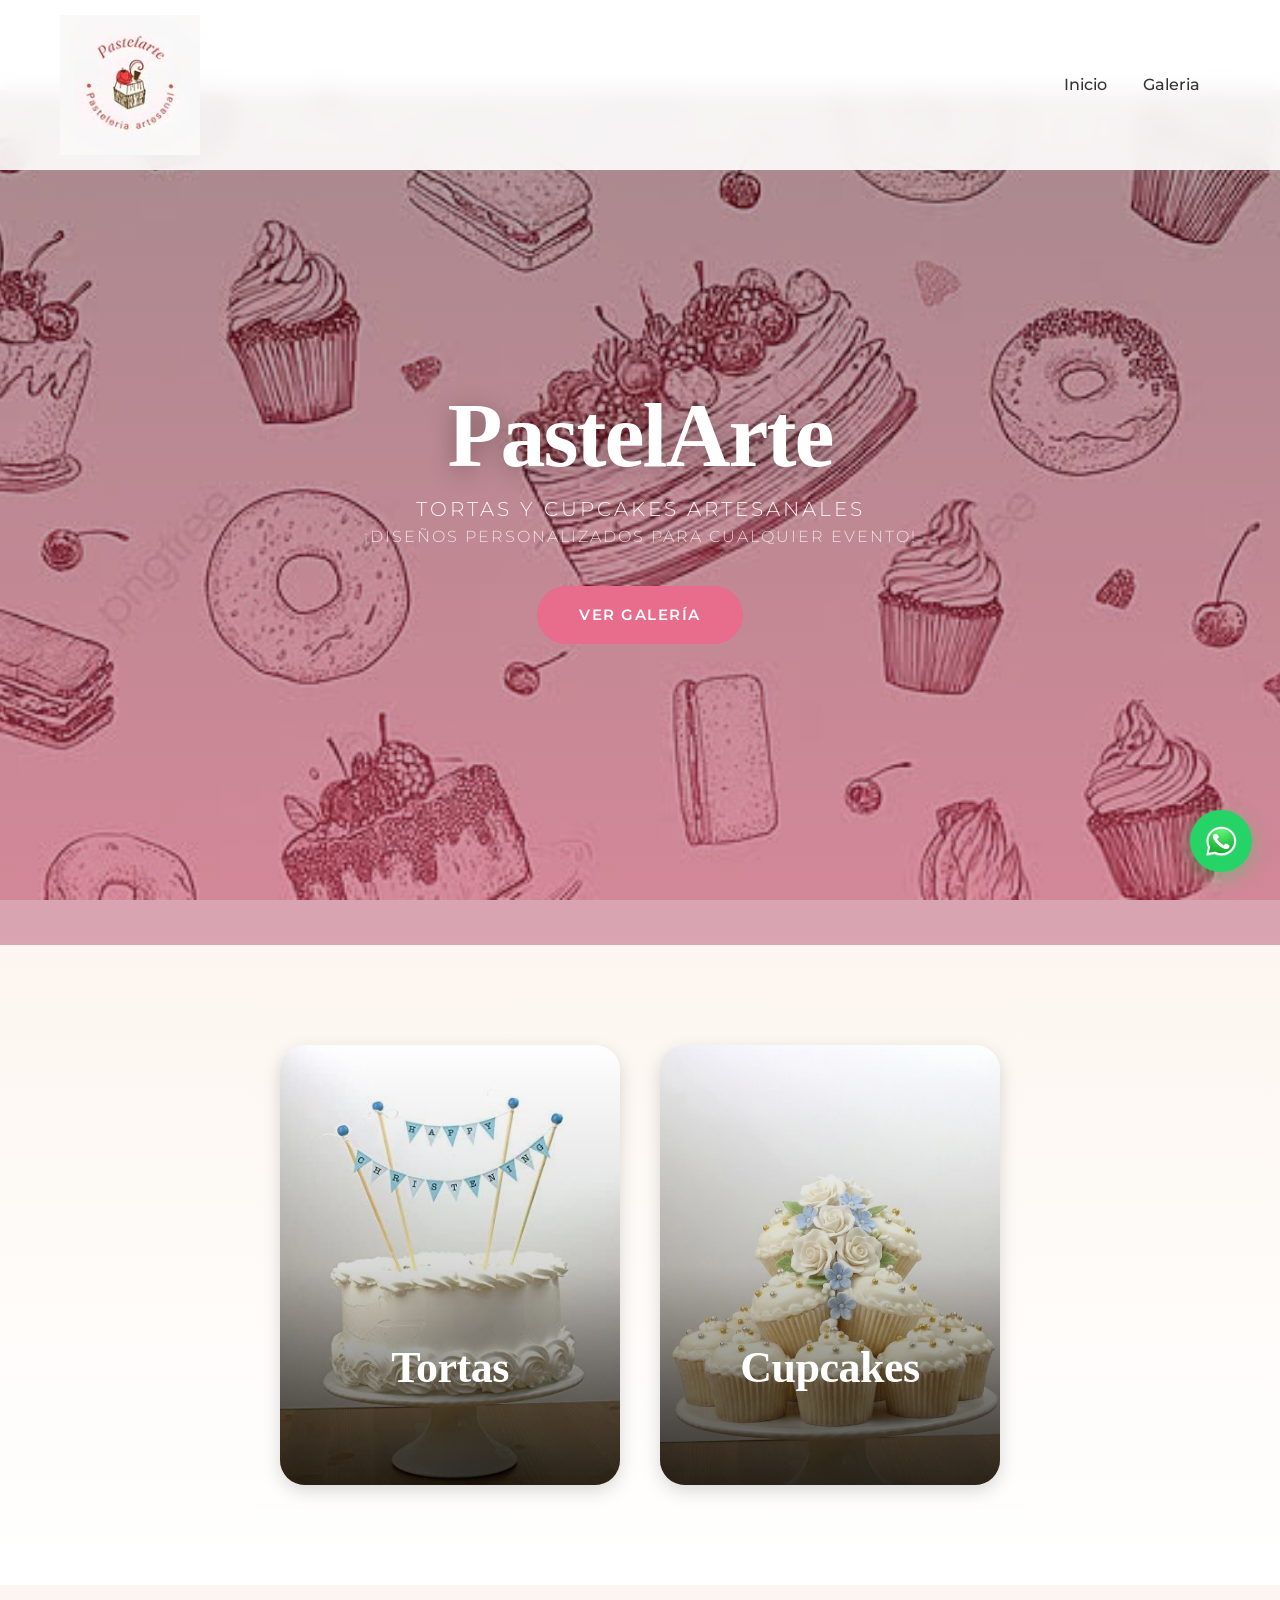
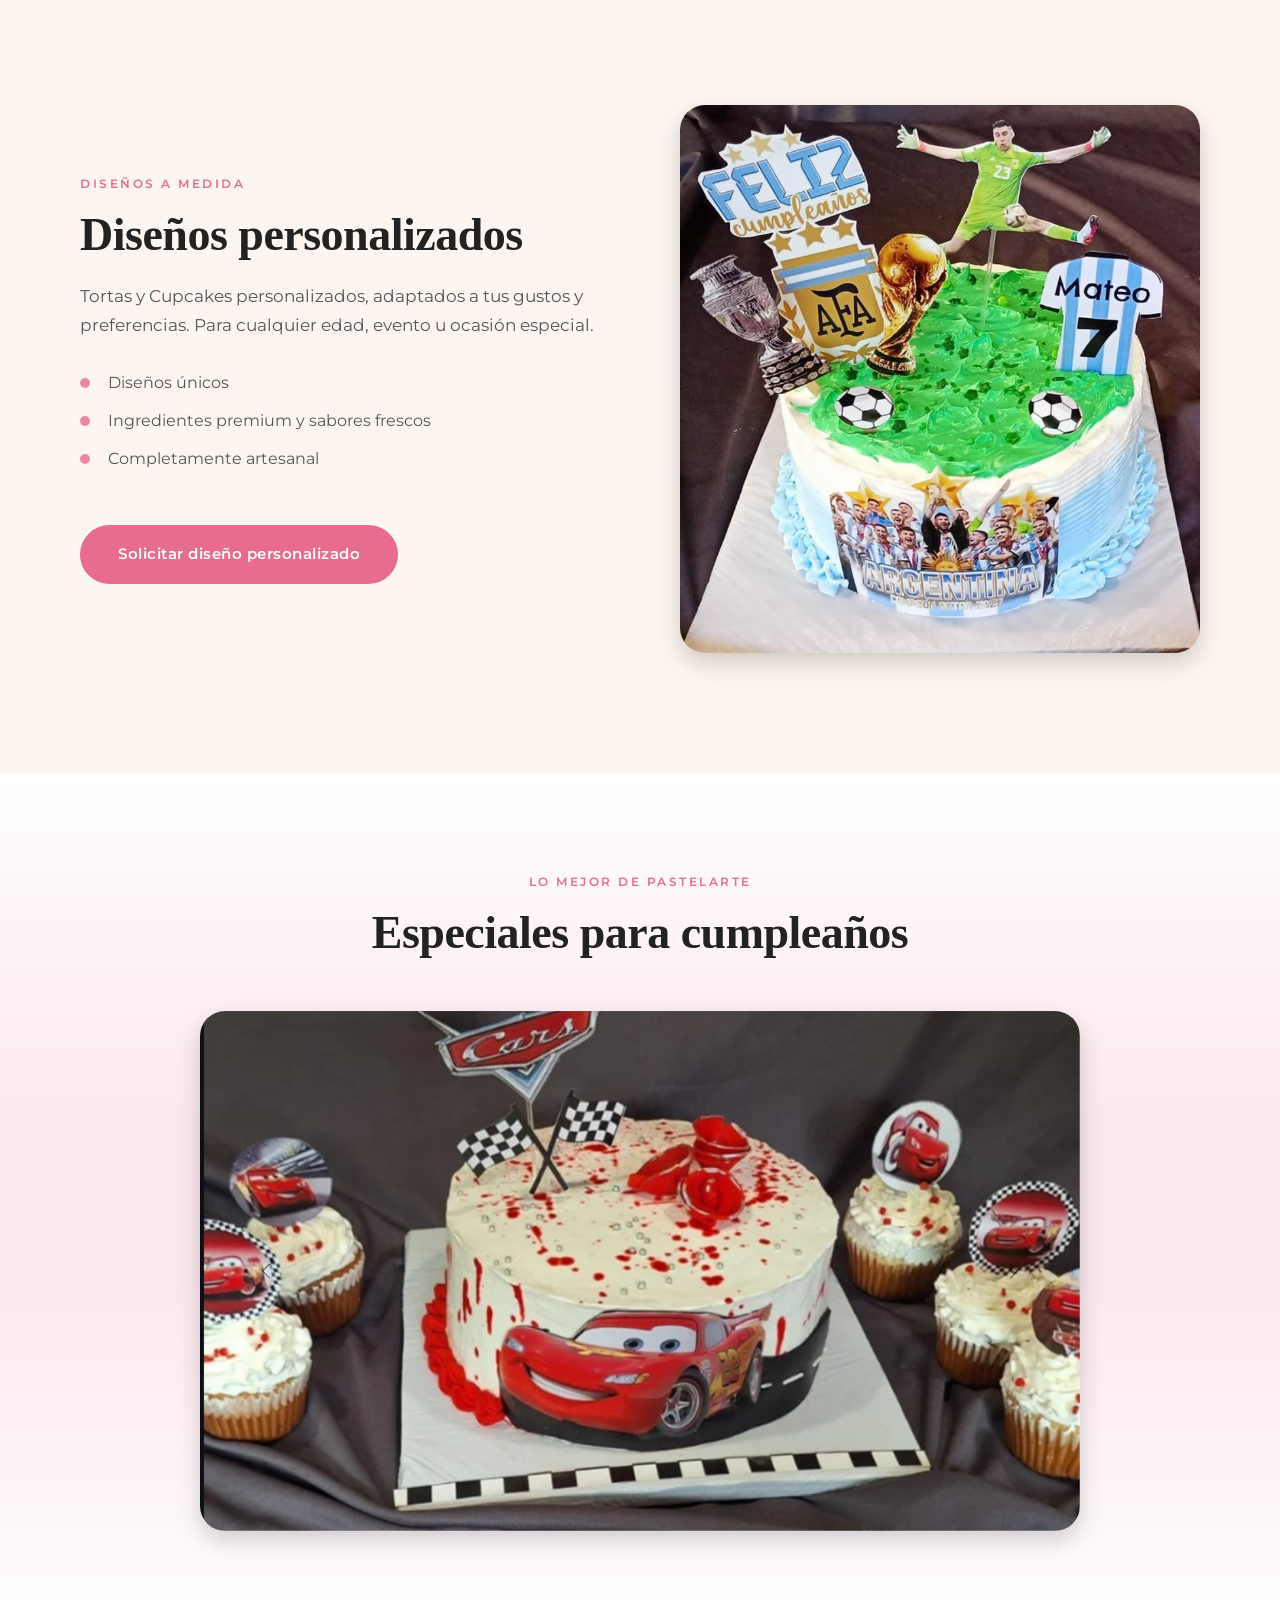
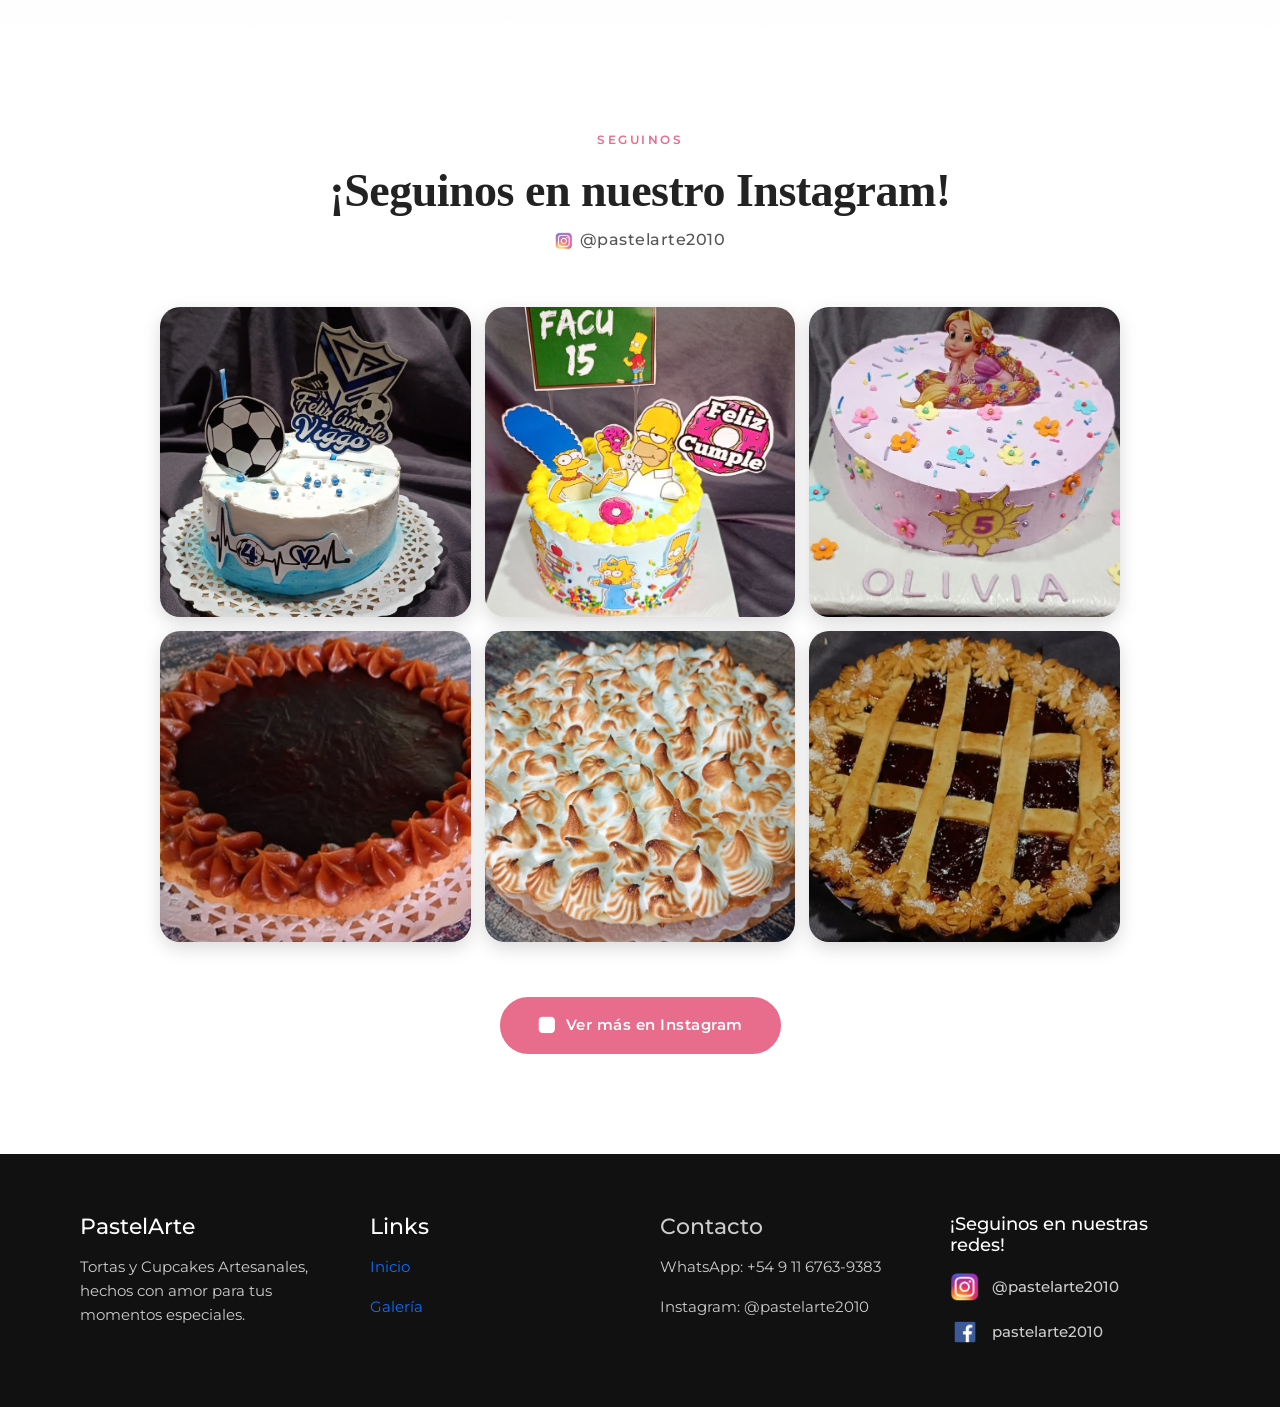
<file: index.html>
<!doctype html>
<html lang="es">
  <head>
    <meta charset="UTF-8" />
    <meta name="viewport" content="width=device-width, initial-scale=1.0" />
    <title>PastelArte | Tortas y Cupcakes Artesanales</title>
    <meta
      name="description"
      content="Tortas y cupcakes artesanales personalizados para cumpleaños, casamientos y eventos especiales. Trabajamos por encargo en Buenos Aires. ¡Consultanos!"
    />
    <meta
      name="keywords"
      content="tortas personalizadas Buenos Aires, cupcakes artesanales, tortas por encargo, pastelería artesanal, tortas cumpleaños, mesa dulce"
    />
    <meta name="author" content="PastelArte" />

    <!-- link bootStrap -->
    <link
      href="https://cdn.jsdelivr.net/npm/bootstrap@5.3.8/dist/css/bootstrap.min.css"
      rel="stylesheet"
      integrity="sha384-sRIl4kxILFvY47J16cr9ZwB07vP4J8+LH7qKQnuqkuIAvNWLzeN8tE5YBujZqJLB"
      crossorigin="anonymous"
    />
    <!-- link css propio -->
    <link rel="stylesheet" href="./css/styles.css" />

    <!-- link Google Fonts-->
    <link rel="preconnect" href="https://fonts.googleapis.com" />
    <link rel="preconnect" href="https://fonts.gstatic.com" crossorigin />
    <link
      href="https://fonts.googleapis.com/css2?family=Montserrat:ital,wght@0,100..900;1,100..900&display=swap"
      rel="stylesheet"
    />
  </head>

  <body>
    <header>
      <img src="./img/logo.jpeg" alt="Logo de PastelArte" class="logo" />

      <nav class="navbar navbar-expand-md navbar-light">
        <div class="container-fluid">
          <button
            class="navbar-toggler"
            type="button"
            data-bs-toggle="collapse"
            data-bs-target="#menuNav"
            aria-controls="menuNav"
            aria-expanded="false"
            aria-label="Toggle navigation"
          >
            <span class="navbar-toggler-icon"></span>
          </button>

          <div class="collapse navbar-collapse" id="menuNav">
            <ul class="navbar-nav ms-auto">
              <li class="nav-item">
                <a href="#" class="nav-link">Inicio</a>
              </li>
              <li class="nav-item">
                <a href="./pages/galeria.html" class="nav-link">Galeria</a>
              </li>
            </ul>
          </div>
        </div>
      </nav>
    </header>

    <main>
      <section class="presentacion">
        <h1 class="titulo">PastelArte</h1>
        <h2 class="subtitulo">Tortas y Cupcakes Artesanales</h2>
        <h3 class="subtitulo">
          ¡Diseños personalizados para cualquier evento!
        </h3>

        <a href="./pages/galeria.html" class="btn-hero">Ver galería</a>
      </section>

      <section class="categorias">
        <a href="./pages/galeria.html#tortas" class="categoria-card">
          <img src="./img/categoria-T.jpg" alt="Tortas" />
          <div class="overlay">
            <h3>Tortas</h3>
            <span class="btn-card">Ver más</span>
          </div>
        </a>

        <a href="./pages/galeria.html#cupcakes" class="categoria-card">
          <img src="./img/categoria-C.jpg" alt="Cupcakes" />
          <div class="overlay">
            <h3>Cupcakes</h3>
            <span class="btn-card">Ver más</span>
          </div>
        </a>
      </section>

      <section class="personalizadas">
        <div class="info-perso">
          <h2>Diseños personalizados</h2>

          <p class="texto">
            Tortas y Cupcakes personalizados, adaptados a tus gustos y
            preferencias. Para cualquier edad, evento u ocasión especial.
          </p>

          <ul class="lista">
            <li>Diseños únicos</li>
            <li>Ingredientes premium y sabores frescos</li>
            <li>Completamente artesanal</li>
          </ul>

          <a
            href="https://wa.me/5491167639383?text=Hola!%20Quisiera%20consultar%20por%20un%20dise%C3%B1o%20personalizado%20"
            target="_blank"
            class="btn-personalizado"
          >
            Solicitar diseño personalizado
          </a>
        </div>

        <div class="img-perso-container">
          <img
            class="img-perso"
            src="./img/img-perso-T.jpg"
            alt="Torta personalizada"
          />
        </div>
      </section>

      <section class="destacados">
        <h2 class="subtitulo">Especiales para cumpleaños</h2>
        <div id="carouselExample" class="carousel slide">
          <div class="carousel-inner">
            <div class="carousel-item active">
              <img
                src="./img/carrusel-1.jpg"
                class="d-block w-100"
                alt="Torta carrusel 1"
              />
            </div>
            <div class="carousel-item">
              <img
                src="./img/carrusel-2.jpg"
                class="d-block w-100"
                alt="Torta carrusel 2"
              />
            </div>
            <div class="carousel-item">
              <img
                src="./img/carrusel-3.jpg"
                class="d-block w-100"
                alt="Torta carrusel 3"
              />
            </div>
            <div class="carousel-item">
              <img
                src="./img/carrusel-4.jpg"
                class=""
                d-block
                w-100
                alt="Torta carrusel 4"
              />
            </div>
            <div class="carousel-item">
              <img
                src="./img/carrusel-5.jpg"
                class=""
                d-block
                w-100
                alt="Torta carrusel 5"
              />
            </div>
            <div class="carousel-item">
              <img
                src="./img/carrusel-6.jpg"
                class=""
                d-block
                w-100
                alt="Torta carrusel 6"
              />
            </div>
          </div>
          <button
            class="carousel-control-prev"
            type="button"
            data-bs-target="#carouselExample"
            data-bs-slide="prev"
          >
            <span class="carousel-control-prev-icon" aria-hidden="true"></span>
            <span class="visually-hidden">Previous</span>
          </button>
          <button
            class="carousel-control-next"
            type="button"
            data-bs-target="#carouselExample"
            data-bs-slide="next"
          >
            <span class="carousel-control-next-icon" aria-hidden="true"></span>
            <span class="visually-hidden">Next</span>
          </button>
        </div>
      </section>

      <section class="instagram">
        <h2 class="subtitulo">¡Seguinos en nuestro Instagram!</h2>
        <p class="texto-ig">@pastelarte2010</p>

        <div class="grid-instagram">
          <img src="./img/ig-T-1.jpg" alt="Torta Instagram 1" />
          <img src="./img/ig-T-2.jpg" alt="Torta Instagram 2" />
          <img src="./img/ig-T-3.jpg" alt="Torta Instagram 3" />
          <img src="./img/ig-T-4.jpg" alt="Torta Instagram 4" />
          <img src="./img/ig-T-5.jpg" alt="Torta Instagram 5" />
          <img src="./img/ig-T-6.jpg" alt="Torta Instagram 6" />
        </div>

        <a
          href="https://www.instagram.com/pastelarte2010/"
          target="_blank"
          class="btn-instagram"
        >
          Ver más en Instagram
        </a>
      </section>
    </main>

    <footer>
      <div class="desc-foot">
        <h3 class="sub-foot">PastelArte</h3>
        <p class="texto-foot">
          Tortas y Cupcakes Artesanales, hechos con amor para tus momentos
          especiales.
        </p>
      </div>

      <div class="links">
        <h4 class="sub-foot">Links</h4>
        <p class="texto-foot"><a href="#">Inicio</a></p>
        <p class="texto-foot"><a href="./pages/galeria.html">Galería</a></p>
      </div>

      <div class="info-contacto">
        <h4 class="sub-foot">Contacto</h4>
        <p class="texto-foot">WhatsApp: +54 9 11 6763-9383</p>
        <p class="texto-foot">Instagram: @pastelarte2010</p>
      </div>

      <div class="redes">
        <h4 class="sub-foot">¡Seguinos en nuestras redes!</h4>
        <div class="red-social">
          <a href="https://www.instagram.com/pastelarte2010/" target="_blank">
            <img src="./img/logo-ig.png" alt="Logo Instagram" />
            <span>@pastelarte2010</span>
          </a>
        </div>
        <div class="red-social">
          <a href="https://www.facebook.com/share/18KV2WxjBD/">
            <img src="./img/logo-face.png" alt="Logo Facebook" />
            <span>pastelarte2010</span>
          </a>
        </div>
      </div>
    </footer>

    <!-- BOTON WHATSAPP -->
    <a
      href="https://wa.me/5491167639383?text=Hola!%20Me%20gustaria%20consultar%20por%20un%20pedido"
      target="_blank"
      class="btn-whatsapp"
    >
      <img src="./img/logo-wsp.png" alt="Logo de WhatsApp" />
    </a>

    <script
      src="https://cdn.jsdelivr.net/npm/bootstrap@5.3.8/dist/js/bootstrap.bundle.min.js"
      integrity="sha384-FKyoEForCGlyvwx9Hj09JcYn3nv7wiPVlz7YYwJrWVcXK/BmnVDxM+D2scQbITxI"
      crossorigin="anonymous"
    ></script>
  </body>
</html>
</file>
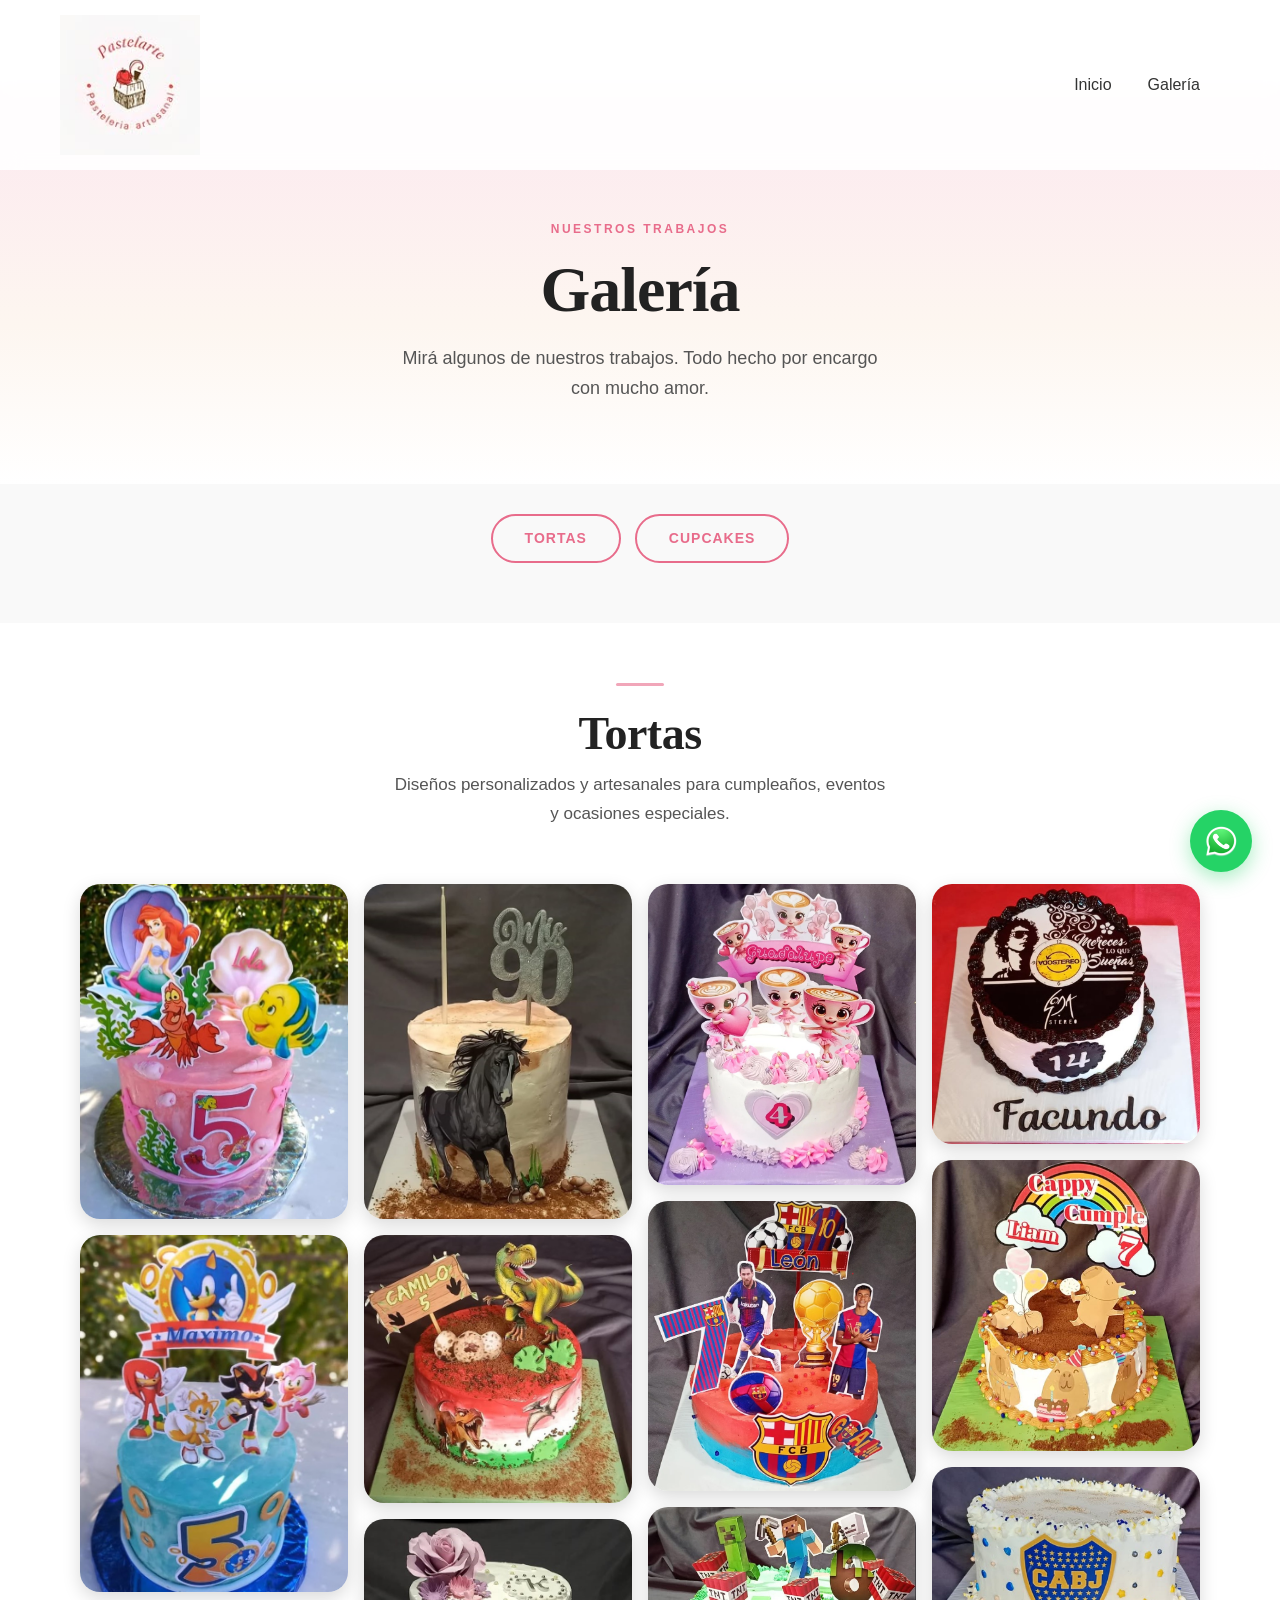
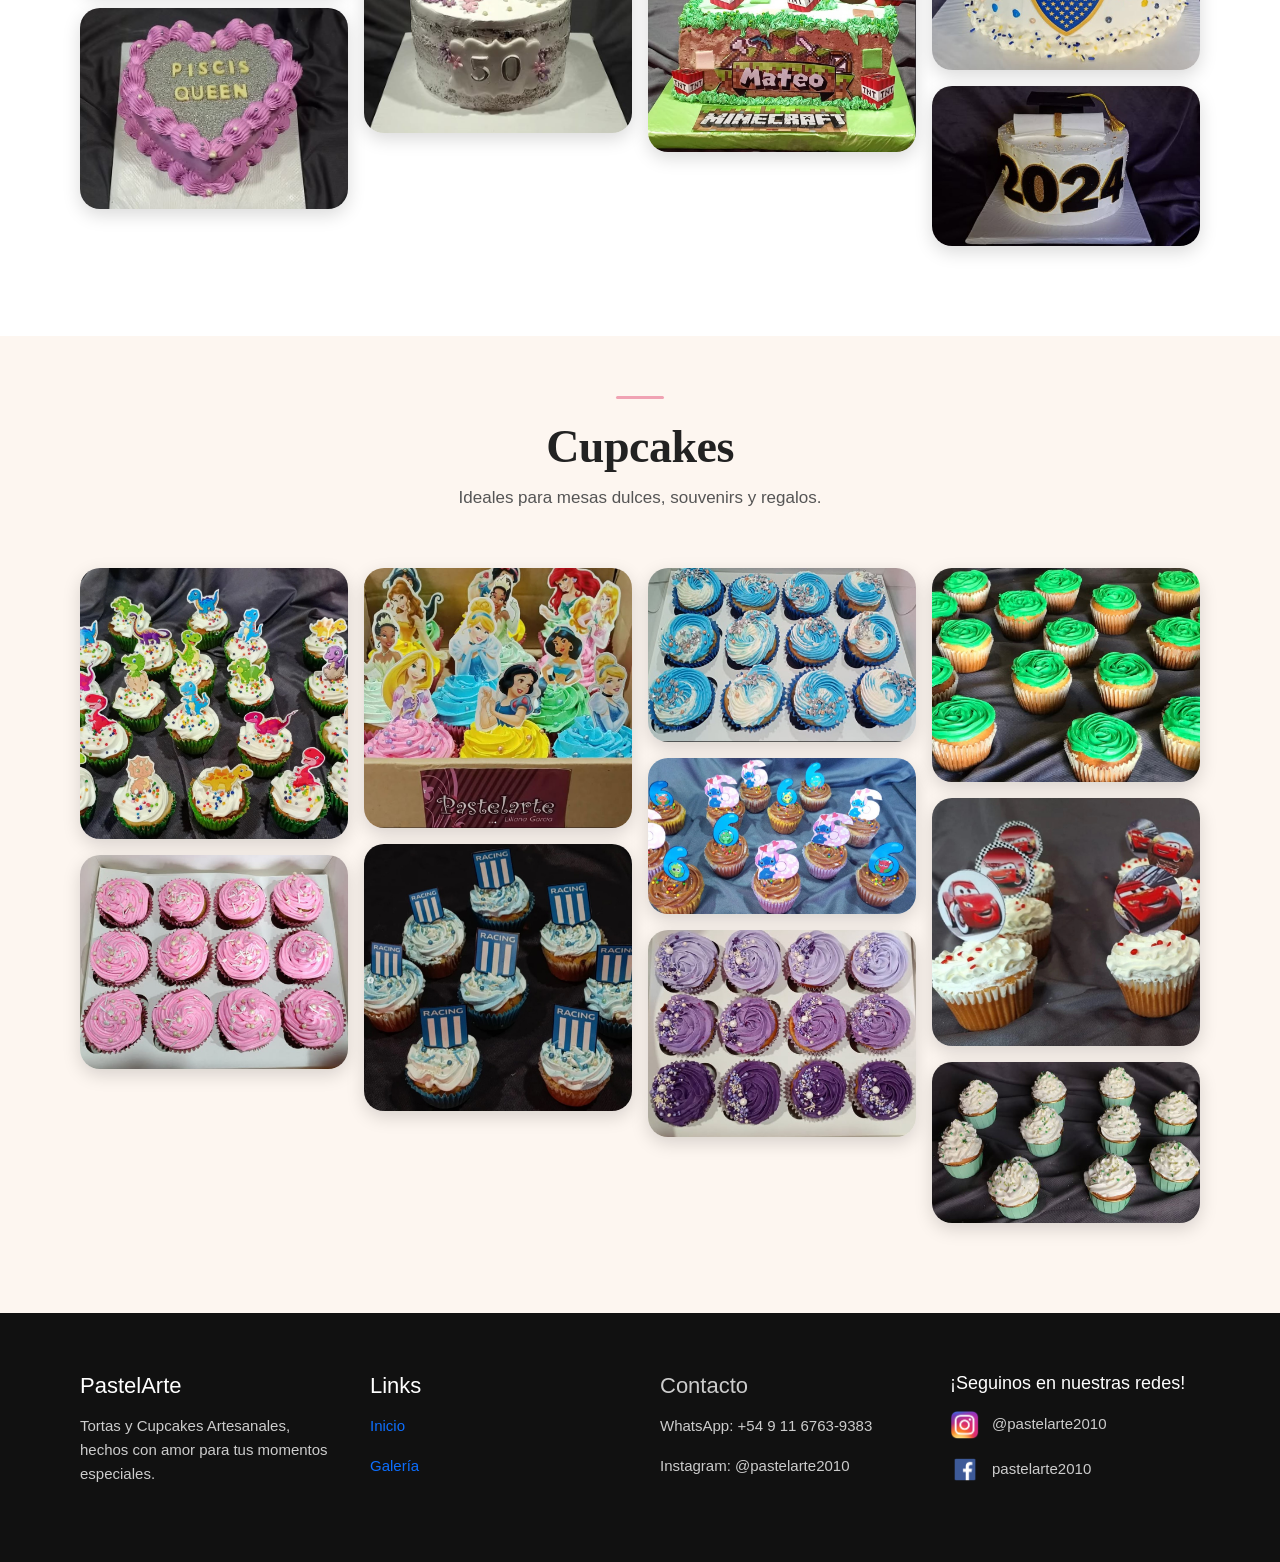
<file: pages/galeria.html>
<!doctype html>
<html lang="es">
  <head>
    <meta charset="UTF-8" />
    <meta name="viewport" content="width=device-width, initial-scale=1.0" />
    <title>Galería | PastelArte Tortas y Cupcakes</title>
    <meta
      name="description"
      content="Mirá nuestra galería de tortas y cupcakes artesanales. Diseños personalizados para cumpleaños, casamientos y todo tipo de eventos en Buenos Aires."
    />
    <meta
      name="keywords"
      content="galería tortas personalizadas, fotos cupcakes artesanales, tortas decoradas Buenos Aires, diseños pastelería"
    />
    <meta name="author" content="PastelArte" />

    <!-- Bootstrap -->
    <link
      href="https://cdn.jsdelivr.net/npm/bootstrap@5.3.8/dist/css/bootstrap.min.css"
      rel="stylesheet"
    />

    <!-- CSS -->
    <link rel="stylesheet" href="../css/styles.css" />
  </head>

  <body>
    <header>
      <img src="../img/logo.jpeg" alt="Logo de PastelArte" class="logo" />

      <nav class="navbar navbar-expand-md navbar-light">
        <div class="container-fluid">
          <button
            class="navbar-toggler"
            type="button"
            data-bs-toggle="collapse"
            data-bs-target="#menuNav"
            aria-controls="menuNav"
            aria-expanded="false"
            aria-label="Toggle navigation"
          >
            <span class="navbar-toggler-icon"></span>
          </button>

          <div class="collapse navbar-collapse" id="menuNav">
            <ul class="navbar-nav ms-auto">
              <li class="nav-item">
                <a href="../index.html" class="nav-link">Inicio</a>
              </li>
              <li class="nav-item">
                <a href="#" class="nav-link">Galería</a>
              </li>
            </ul>
          </div>
        </div>
      </nav>
    </header>

    <main>
      <!-- HERO GALERIA -->
      <section class="hero-galeria">
        <h1 class="titulo">Galería</h1>
        <p class="texto">
          Mirá algunos de nuestros trabajos. Todo hecho por encargo con mucho
          amor.
        </p>
      </section>

      <!-- BOTONES DE CATEGORIA -->
      <section class="nav-galeria">
        <a href="#tortas" class="btn-galeria">Tortas</a>
        <a href="#cupcakes" class="btn-galeria">Cupcakes</a>
      </section>

      <!-- TORTAS -->
      <section class="seccion-galeria" id="tortas">
        <h2 class="subtitulo">Tortas</h2>
        <p class="subtexto">
          Diseños personalizados y artesanales para cumpleaños, eventos y
          ocasiones especiales.
        </p>

        <div class="grid-pinterest">
          <img src="../img/perso-T-1.jpg" alt="Torta 1" />
          <img src="../img/perso-T-2.jpg" alt="Torta 2" />
          <img src="../img/perso-T-3.jpg" alt="Torta 3" />
          <img src="../img/perso-T-4.jpg" alt="Torta 4" />
          <img src="../img/perso-T-5.jpg" alt="Torta 5" />
          <img src="../img/perso-T-6.jpg" alt="Torta 6" />
          <img src="../img/perso-T-7.jpg" alt="Torta 7" />
          <img src="../img/perso-T-8.jpg" alt="Torta 8" />
          <img src="../img/perso-T-9.jpg" alt="Torta 9" />
          <img src="../img/perso-T-10.jpg" alt="Torta 10" />
          <img src="../img/perso-T-11.jpg" alt="Torta 11" />
          <img src="../img/perso-T-12.jpg" alt="Torta 12" />
          <img src="../img/perso-T-13.jpg" alt="Torta 13" />
        </div>
      </section>

      <!-- CUPCAKES -->
      <section class="seccion-galeria" id="cupcakes">
        <h2 class="subtitulo">Cupcakes</h2>
        <p class="subtexto">Ideales para mesas dulces, souvenirs y regalos.</p>

        <div class="grid-pinterest">
          <img src="../img/perso-C-1.jpg" alt="Cupcake 1" />
          <img src="../img/perso-C-2.jpg" alt="Cupcake 2" />
          <img src="../img/perso-C-3.jpg" alt="Cupcake 3" />
          <img src="../img/perso-C-4.jpg" alt="Cupcake 4" />
          <img src="../img/perso-C-5.jpg" alt="Cupcake 5" />
          <img src="../img/perso-C-6.jpg" alt="Cupcake 6" />
          <img src="../img/perso-C-7.jpg" alt="Cupcake 7" />
          <img src="../img/perso-C-8.jpg" alt="Cupcake 8" />
          <img src="../img/perso-C-9.jpg" alt="Cupcake 9" />
          <img src="../img/perso-C-10.jpg" alt="Cupcake 10" />
        </div>
      </section>
    </main>

    <footer>
      <div class="desc-foot">
        <h3 class="sub-foot">PastelArte</h3>
        <p class="texto-foot">
          Tortas y Cupcakes Artesanales, hechos con amor para tus momentos
          especiales.
        </p>
      </div>

      <div class="links">
        <h4 class="sub-foot">Links</h4>
        <p class="texto-foot"><a href="../index.html">Inicio</a></p>
        <p class="texto-foot"><a href="#">Galería</a></p>
      </div>

      <div class="info-contacto">
        <h4 class="sub-foot">Contacto</h4>
        <p class="texto-foot">WhatsApp: +54 9 11 6763-9383</p>
        <p class="texto-foot">Instagram: @pastelarte2010</p>
      </div>

      <div class="redes">
        <h4 class="sub-foot">¡Seguinos en nuestras redes!</h4>
        <div class="red-social">
          <a href="https://www.instagram.com/pastelarte2010/" target="_blank">
            <img src="../img/logo-ig.png" alt="Logo Instagram" />
            <span>@pastelarte2010</span>
          </a>
        </div>
        <div class="red-social">
          <a href="https://www.facebook.com/share/18KV2WxjBD/" target="_blank">
            <img src="../img/logo-face.png" alt="Logo Facebook" />
            <span>pastelarte2010</span>
          </a>
        </div>
      </div>
    </footer>

    <!-- BOTON WHATSAPP -->
    <a
      href="https://wa.me/5491167639383?text=Hola!%20Me%20gustaria%20consultar%20por%20un%20pedido"
      target="_blank"
      class="btn-whatsapp"
    >
      <img src="../img/logo-wsp.png" alt="Logo de WhatsApp" />
    </a>

    <script src="https://cdn.jsdelivr.net/npm/bootstrap@5.3.8/dist/js/bootstrap.bundle.min.js"></script>
  </body>
</html>
</file>
<file: css/styles.css>
@charset "UTF-8";
* {
  margin: 0;
  padding: 0;
  box-sizing: border-box;
}

body {
  font-family: "Montserrat", sans-serif;
  background-color: #f9f9f9;
  color: #222;
}

a {
  text-decoration: none;
}

html,
body {
  width: 100%;
  overflow-x: hidden;
}

header {
  width: 100%;
  padding: 15px 60px;
  display: flex;
  align-items: center;
  justify-content: space-between;
  position: fixed;
  top: 0;
  left: 0;
  z-index: 999;
  background-color: rgba(255, 255, 255, 0.9);
  backdrop-filter: blur(10px);
}
header .logo {
  width: 140px;
  cursor: pointer;
}
header nav .nav-link {
  font-size: 16px;
  font-weight: 500;
  color: #333 !important;
  margin-left: 20px;
}
header nav .nav-link:hover {
  color: #e86c8b !important;
}

main {
  padding-top: 90px;
}

/* -------------------- HERO PRESENTACION -------------------- */
.presentacion {
  width: 100%;
  height: 95vh;
  background-image: url("../img/banner-fondo.jpg");
  background-size: cover;
  background-position: center;
  background-repeat: no-repeat;
  background-attachment: scroll;
  display: flex;
  flex-direction: column;
  justify-content: center;
  align-items: center;
  text-align: center;
  padding: 0 20px;
  position: relative;
  overflow: hidden;
}
.presentacion::before {
  content: "";
  position: absolute;
  inset: 0;
  background: linear-gradient(to bottom, rgba(0, 0, 0, 0.3) 0%, rgba(180, 60, 90, 0.45) 100%);
}
.presentacion .titulo,
.presentacion .subtitulo,
.presentacion .btn-hero {
  position: relative;
  z-index: 2;
  color: white;
}
.presentacion .titulo {
  font-family: "Playfair Display", serif;
  font-size: 90px;
  font-weight: 800;
  letter-spacing: -2px;
  line-height: 1;
  margin-bottom: 16px;
  text-shadow: 0 4px 24px rgba(0, 0, 0, 0.3);
}
.presentacion .subtitulo {
  font-size: 20px;
  font-weight: 300;
  letter-spacing: 3px;
  text-transform: uppercase;
  margin-bottom: 6px;
  opacity: 0.92;
}
.presentacion .subtitulo + .subtitulo {
  font-size: 16px;
  letter-spacing: 2px;
  opacity: 0.75;
  margin-bottom: 0;
}
.presentacion .btn-hero {
  margin-top: 40px;
  padding: 16px 40px;
  border-radius: 35px;
  background-color: #e86c8b;
  color: white;
  font-size: 15px;
  font-weight: 600;
  letter-spacing: 1.5px;
  text-transform: uppercase;
  text-decoration: none;
  border: 2px solid transparent;
  transition: 0.3s ease;
}
.presentacion .btn-hero:hover {
  background-color: transparent;
  border-color: white;
  color: white;
  transform: translateY(-3px);
}

@media (min-width: 768px) {
  .presentacion {
    background-attachment: fixed;
  }
}
@media (max-width: 576px) {
  .presentacion .titulo {
    font-size: 52px;
    letter-spacing: -1px;
  }
  .presentacion .subtitulo {
    font-size: 14px;
    letter-spacing: 2px;
  }
  .presentacion .subtitulo + .subtitulo {
    font-size: 13px;
  }
  .presentacion .btn-hero {
    padding: 14px 30px;
    font-size: 13px;
  }
}
/* -------------------- CATEGORIAS -------------------- */
.categorias {
  width: 100%;
  padding: 100px 80px;
  display: flex;
  justify-content: center;
  gap: 40px;
  background: linear-gradient(to bottom, #fdf6f0, #fff);
}

.categoria-card {
  width: 340px;
  height: 440px;
  border-radius: 25px;
  overflow: hidden;
  position: relative;
  text-decoration: none;
  box-shadow: 0px 6px 18px rgba(0, 0, 0, 0.15);
  transition: transform 0.4s ease, box-shadow 0.4s ease;
}
.categoria-card img {
  width: 100%;
  height: 100%;
  object-fit: cover;
  transition: transform 0.6s ease;
}
.categoria-card .overlay {
  position: absolute;
  inset: 0;
  background: linear-gradient(to top, rgba(0, 0, 0, 0.72) 0%, rgba(0, 0, 0, 0.15) 50%, rgba(0, 0, 0, 0) 100%);
  display: flex;
  flex-direction: column;
  justify-content: flex-end;
  align-items: center;
  padding-bottom: 40px;
  text-align: center;
  transition: background 0.4s ease;
}
.categoria-card .overlay h3 {
  font-family: "Playfair Display", serif;
  font-size: 44px;
  font-weight: 700;
  color: white;
  margin-bottom: 16px;
  letter-spacing: -0.5px;
  transform: translateY(8px);
  transition: transform 0.4s ease;
}
.categoria-card .overlay .btn-card {
  padding: 10px 28px;
  border-radius: 30px;
  border: 2px solid white;
  color: white;
  font-size: 12px;
  font-weight: 600;
  letter-spacing: 2px;
  text-transform: uppercase;
  opacity: 0;
  transform: translateY(10px);
  transition: opacity 0.4s ease, transform 0.4s ease, background-color 0.3s ease, color 0.3s ease;
}
.categoria-card:hover {
  transform: translateY(-8px);
  box-shadow: 0px 10px 25px rgba(0, 0, 0, 0.18);
}
.categoria-card:hover img {
  transform: scale(1.06);
}
.categoria-card:hover .overlay {
  background: linear-gradient(to top, rgba(180, 60, 90, 0.75) 0%, rgba(0, 0, 0, 0.15) 55%, rgba(0, 0, 0, 0) 100%);
}
.categoria-card:hover .overlay h3 {
  transform: translateY(0);
}
.categoria-card:hover .overlay .btn-card {
  opacity: 1;
  transform: translateY(0);
}
.categoria-card:hover .overlay .btn-card:hover {
  background-color: white;
  color: #e86c8b;
}

/* -------------------- RESPONSIVE -------------------- */
@media (max-width: 992px) {
  .categorias {
    flex-direction: column;
    align-items: center;
    padding: 70px 30px;
  }
  .categoria-card {
    width: 90%;
    max-width: 420px;
  }
}
@media (max-width: 576px) {
  .categorias {
    padding: 60px 20px;
  }
  .categoria-card {
    height: 360px;
  }
  .categoria-card .overlay h3 {
    font-family: "Playfair Display", serif;
    font-size: 36px;
  }
}
/* -------------------- PERSONALIZADAS -------------------- */
.personalizadas {
  width: 100%;
  padding: 120px 80px;
  display: grid;
  grid-template-columns: 1fr 1fr;
  gap: 80px;
  align-items: center;
  background-color: #fdf6f0;
}
.personalizadas .info-perso {
  display: flex;
  flex-direction: column;
  align-items: flex-start;
}
.personalizadas .info-perso::before {
  content: "Diseños a medida";
  display: inline-block;
  font-size: 12px;
  font-weight: 600;
  letter-spacing: 2.5px;
  text-transform: uppercase;
  color: #e86c8b;
  margin-bottom: 16px;
}
.personalizadas h2 {
  font-family: "Playfair Display", serif;
  font-size: 46px;
  font-weight: 700;
  line-height: 1.15;
  letter-spacing: -0.5px;
  margin-bottom: 20px;
  color: #222;
}
.personalizadas .texto {
  font-size: 17px;
  line-height: 1.75;
  margin-bottom: 30px;
  color: #555;
}
.personalizadas .lista {
  list-style: none;
  padding: 0;
  margin-bottom: 40px;
}
.personalizadas .lista li {
  font-size: 16px;
  color: #555;
  margin-bottom: 14px;
  padding-left: 28px;
  position: relative;
}
.personalizadas .lista li::before {
  content: "";
  position: absolute;
  left: 0;
  top: 50%;
  transform: translateY(-50%);
  width: 10px;
  height: 10px;
  border-radius: 50%;
  background-color: #e86c8b;
  opacity: 0.8;
}
.personalizadas .btn-personalizado {
  display: inline-block;
  padding: 16px 36px;
  border-radius: 35px;
  background-color: #e86c8b;
  color: white;
  font-weight: 600;
  font-size: 15px;
  letter-spacing: 0.5px;
  text-decoration: none;
  border: 2px solid #e86c8b;
  transition: 0.3s ease;
}
.personalizadas .btn-personalizado:hover {
  background-color: transparent;
  color: #e86c8b;
  transform: translateY(-2px);
}
.personalizadas .img-perso-container {
  position: relative;
}
.personalizadas .img-perso-container::before {
  content: "";
  position: absolute;
  width: 88%;
  height: 88%;
  border-radius: 25px;
  background-color: #e86c8b;
  opacity: 0.12;
  top: 24px;
  left: 24px;
  z-index: 0;
}
.personalizadas .img-perso {
  position: relative;
  z-index: 1;
  width: 100%;
  max-width: 520px;
  border-radius: 25px;
  box-shadow: 0px 10px 25px rgba(0, 0, 0, 0.18);
  display: block;
}

/* -------------------- RESPONSIVE -------------------- */
@media (max-width: 992px) {
  .personalizadas {
    grid-template-columns: 1fr;
    gap: 50px;
    padding: 80px 40px;
    text-align: center;
  }
  .personalizadas .info-perso {
    align-items: center;
  }
  .personalizadas .info-perso::before {
    text-align: center;
  }
  .personalizadas .lista {
    text-align: left;
    display: inline-block;
  }
  .personalizadas .img-perso-container {
    display: flex;
    justify-content: center;
  }
  .personalizadas .img-perso-container::before {
    left: 50%;
    transform: translateX(-50%) translateX(24px);
  }
  .personalizadas .img-perso {
    margin: 0 auto;
  }
}
@media (max-width: 576px) {
  .personalizadas {
    padding: 70px 20px;
  }
  .personalizadas h2 {
    font-size: 34px;
  }
  .personalizadas .img-perso-container::before {
    display: none;
  }
}
/* -------------------- DESTACADOS (CARRUSEL) -------------------- */
.destacados {
  width: 100%;
  padding: 100px 20px;
  background: linear-gradient(to bottom, #fff 0%, #fce8ef 40%, #fce8ef 60%, #fff 100%);
  display: flex;
  flex-direction: column;
  align-items: center;
  text-align: center;
}
.destacados::before {
  content: "Lo mejor de PastelArte";
  display: block;
  font-size: 12px;
  font-weight: 600;
  letter-spacing: 2.5px;
  text-transform: uppercase;
  color: #e86c8b;
  margin-bottom: 14px;
}
.destacados .subtitulo {
  font-family: "Playfair Display", serif;
  font-size: 46px;
  font-weight: 700;
  letter-spacing: -0.5px;
  margin-bottom: 50px;
  color: #222;
}
.destacados #carouselExample {
  width: 100%;
  max-width: 880px;
  border-radius: 25px;
  overflow: hidden;
  box-shadow: 0px 10px 25px rgba(0, 0, 0, 0.18);
}
.destacados .carousel-item img {
  width: 100%;
  height: 520px;
  object-fit: cover;
  display: block;
}
.destacados .carousel-control-prev-icon,
.destacados .carousel-control-next-icon {
  filter: brightness(0);
  width: 18px;
  height: 18px;
  transition: 0.3s ease;
}
.destacados .carousel-indicators {
  bottom: -36px;
}
.destacados .carousel-indicators [data-bs-target] {
  width: 8px;
  height: 8px;
  border-radius: 50%;
  background-color: #e86c8b;
  opacity: 0.3;
  border: none;
  transition: 0.3s ease;
}
.destacados .carousel-indicators .active {
  opacity: 1;
  transform: scale(1.3);
}

/* -------------------- RESPONSIVE -------------------- */
@media (max-width: 1100px) {
  .destacados .carousel-control-prev {
    left: 12px;
  }
  .destacados .carousel-control-next {
    right: 12px;
  }
}
@media (max-width: 768px) {
  .destacados {
    padding: 80px 20px;
  }
  .destacados .subtitulo {
    font-size: 34px;
    margin-bottom: 36px;
  }
  .destacados .carousel-item img {
    height: 320px;
  }
}
@media (max-width: 576px) {
  .destacados .subtitulo {
    font-size: 28px;
  }
  .destacados .carousel-item img {
    height: 240px;
  }
}
/* -------------------- INSTAGRAM -------------------- */
.instagram {
  width: 100%;
  padding: 100px 80px;
  text-align: center;
  background-color: #fff;
}
.instagram::before {
  content: "Seguinos";
  display: block;
  font-size: 12px;
  font-weight: 600;
  letter-spacing: 2.5px;
  text-transform: uppercase;
  color: #e86c8b;
  margin-bottom: 14px;
}
.instagram .subtitulo {
  font-family: "Playfair Display", serif;
  font-size: 46px;
  font-weight: 700;
  letter-spacing: -0.5px;
  margin-bottom: 10px;
  color: #222;
}
.instagram .texto-ig {
  font-size: 16px;
  font-weight: 500;
  color: #555;
  margin-bottom: 55px;
  letter-spacing: 0.5px;
}
.instagram .texto-ig::before {
  content: "";
  display: inline-block;
  width: 18px;
  height: 18px;
  background-image: url("../img/logo-ig.png");
  background-size: contain;
  background-repeat: no-repeat;
  vertical-align: middle;
  margin-right: 7px;
  opacity: 0.7;
}
.instagram .grid-instagram {
  display: grid;
  grid-template-columns: repeat(3, 1fr);
  gap: 14px;
  max-width: 960px;
  margin: 0 auto 55px;
}
.instagram .grid-instagram img {
  width: 100%;
  aspect-ratio: 1/1;
  object-fit: cover;
  border-radius: 20px;
  box-shadow: 0px 6px 18px rgba(0, 0, 0, 0.15);
  transition: transform 0.4s ease, box-shadow 0.4s ease;
}
.instagram .grid-instagram img:hover {
  transform: scale(1.04);
  box-shadow: 0px 10px 25px rgba(0, 0, 0, 0.18);
}
.instagram .btn-instagram {
  display: inline-flex;
  align-items: center;
  gap: 10px;
  padding: 15px 36px;
  border-radius: 35px;
  background-color: #e86c8b;
  color: white;
  font-weight: 600;
  font-size: 15px;
  letter-spacing: 0.5px;
  text-decoration: none;
  border: 2px solid #e86c8b;
  transition: 0.3s ease;
}
.instagram .btn-instagram::before {
  content: "";
  display: inline-block;
  width: 18px;
  height: 18px;
  background-image: url("../img/logo-ig.png");
  background-size: contain;
  background-repeat: no-repeat;
  filter: brightness(0) invert(1);
}
.instagram .btn-instagram:hover {
  background-color: transparent;
  color: #e86c8b;
  transform: translateY(-3px);
}
.instagram .btn-instagram:hover::before {
  filter: none;
}

/* -------------------- RESPONSIVE -------------------- */
@media (max-width: 992px) {
  .instagram {
    padding: 80px 30px;
  }
  .instagram .grid-instagram {
    grid-template-columns: repeat(2, 1fr);
  }
  .instagram .grid-instagram img:first-child {
    grid-row: span 1;
    aspect-ratio: 1/1;
    height: auto;
  }
  .instagram .grid-instagram img {
    height: auto;
  }
}
@media (max-width: 576px) {
  .instagram {
    padding: 70px 20px;
  }
  .instagram .subtitulo {
    font-size: 32px;
  }
  .instagram .grid-instagram {
    grid-template-columns: repeat(1, 1fr);
    gap: 10px;
  }
  .instagram .btn-instagram {
    font-size: 14px;
    padding: 13px 28px;
  }
}
/* -------------------- RESPONSIVE -------------------- */
@media (max-width: 992px) {
  header {
    padding: 15px 30px;
  }
  .categorias {
    flex-direction: column;
    align-items: center;
  }
  .categorias .categoria {
    width: 90%;
    max-width: 550px;
  }
  .personalizadas {
    grid-template-columns: 1fr;
    text-align: center;
  }
  .personalizadas .lista {
    text-align: left;
    display: inline-block;
  }
  .personalizadas .img-perso {
    margin: 0 auto;
  }
}
@media (max-width: 576px) {
  .presentacion .titulo {
    font-size: 48px;
  }
  .presentacion .subtitulo {
    font-size: 18px;
  }
}
footer {
  width: 100%;
  background-color: #111;
  color: white;
  padding: 60px 80px;
  display: grid;
  grid-template-columns: repeat(4, 1fr);
  gap: 40px;
}
footer .sub-foot {
  font-size: 22px;
  margin-bottom: 15px;
}
footer .texto-foot {
  font-size: 15px;
  line-height: 1.6;
  color: #ccc;
}
footer .info-contacto {
  font-size: 15px;
  color: #ccc;
  line-height: 1.8;
}
footer .redes h4 {
  font-size: 18px;
  margin-bottom: 10px;
}

/* RESPONSIVE FOOTER */
@media (max-width: 992px) {
  footer {
    grid-template-columns: 1fr 1fr;
  }
}
@media (max-width: 576px) {
  footer {
    grid-template-columns: 1fr;
    text-align: center;
  }
}
.redes .red-social {
  margin-top: 15px;
}
.redes .red-social a {
  display: flex;
  align-items: center;
  gap: 12px;
  text-decoration: none;
  color: #ccc;
  font-size: 15px;
  font-weight: 500;
  transition: 0.3s;
}
.redes .red-social a img {
  width: 30px;
  height: 30px;
  object-fit: contain;
}
.redes .red-social a:hover {
  color: white;
  transform: translateX(4px);
}

/* -------------------- HERO GALERIA -------------------- */
.hero-galeria {
  width: 100%;
  padding: 130px 20px 80px;
  text-align: center;
  background: linear-gradient(to bottom, #fce8ef 0%, #fdf6f0 60%, #fff 100%);
}
.hero-galeria::before {
  content: "Nuestros trabajos";
  display: block;
  font-size: 12px;
  font-weight: 600;
  letter-spacing: 2.5px;
  text-transform: uppercase;
  color: #e86c8b;
  margin-bottom: 14px;
}
.hero-galeria .titulo {
  font-family: "Playfair Display", serif;
  font-size: 64px;
  font-weight: 700;
  letter-spacing: -1px;
  margin-bottom: 14px;
  color: #222;
}
.hero-galeria .texto {
  font-size: 18px;
  color: #555;
  max-width: 480px;
  margin: 0 auto;
  line-height: 1.7;
}

/* -------------------- NAV GALERIA -------------------- */
.nav-galeria {
  width: 100%;
  padding: 30px 20px 60px;
  display: flex;
  justify-content: center;
  gap: 14px;
}
.nav-galeria .btn-galeria {
  padding: 12px 32px;
  border-radius: 30px;
  background-color: transparent;
  color: #e86c8b;
  border: 2px solid #e86c8b;
  font-weight: 600;
  font-size: 14px;
  letter-spacing: 1px;
  text-transform: uppercase;
  text-decoration: none;
  transition: 0.3s ease;
}
.nav-galeria .btn-galeria:hover, .nav-galeria .btn-galeria.active {
  background-color: #e86c8b;
  color: white;
  transform: translateY(-2px);
}

/* -------------------- SECCIONES -------------------- */
.seccion-galeria {
  width: 100%;
  padding: 60px 80px 90px;
  text-align: center;
}
.seccion-galeria:nth-child(even) {
  background-color: #fdf6f0;
}
.seccion-galeria:nth-child(odd) {
  background-color: #fff;
}
.seccion-galeria::before {
  content: "";
  display: block;
  width: 48px;
  height: 3px;
  border-radius: 2px;
  background-color: #e86c8b;
  margin: 0 auto 20px;
  opacity: 0.6;
}
.seccion-galeria .subtitulo {
  font-family: "Playfair Display", serif;
  font-size: 46px;
  font-weight: 700;
  letter-spacing: -0.5px;
  margin-bottom: 10px;
  color: #222;
}
.seccion-galeria .subtexto {
  font-size: 17px;
  color: #555;
  margin-bottom: 55px;
  max-width: 500px;
  margin-left: auto;
  margin-right: auto;
  line-height: 1.7;
}

/* -------------------- GRID PINTEREST -------------------- */
.grid-pinterest {
  column-count: 4;
  column-gap: 16px;
}
.grid-pinterest img {
  width: 100%;
  border-radius: 20px;
  margin-bottom: 16px;
  display: block;
  box-shadow: 0px 6px 18px rgba(0, 0, 0, 0.15);
  transition: transform 0.4s ease, box-shadow 0.4s ease, filter 0.4s ease;
}
.grid-pinterest img:hover {
  transform: scale(1.03);
  box-shadow: 0px 10px 25px rgba(0, 0, 0, 0.18);
  filter: brightness(0.92) saturate(1.1);
}

/* -------------------- BOTON CTA FINAL -------------------- */
.seccion-galeria .btn-encargo {
  display: inline-flex;
  align-items: center;
  gap: 10px;
  margin-top: 50px;
  padding: 16px 38px;
  border-radius: 35px;
  background-color: #e86c8b;
  color: white;
  font-weight: 600;
  font-size: 15px;
  letter-spacing: 0.5px;
  text-decoration: none;
  border: 2px solid #e86c8b;
  transition: 0.3s ease;
}
.seccion-galeria .btn-encargo:hover {
  background-color: transparent;
  color: #e86c8b;
  transform: translateY(-3px);
}

/* -------------------- BOTON WHATSAPP -------------------- */
.btn-whatsapp {
  position: fixed;
  bottom: 28px;
  right: 28px;
  width: 62px;
  height: 62px;
  background-color: #25d366;
  border-radius: 50%;
  display: flex;
  justify-content: center;
  align-items: center;
  box-shadow: 0 6px 20px rgba(37, 211, 102, 0.4);
  z-index: 999;
  transition: 0.3s ease;
}
.btn-whatsapp img {
  width: 32px;
  height: 32px;
  object-fit: contain;
}
.btn-whatsapp:hover {
  transform: scale(1.1);
  background-color: #1ebe5b;
  box-shadow: 0 8px 24px rgba(37, 211, 102, 0.55);
}

/* -------------------- RESPONSIVE -------------------- */
@media (max-width: 1200px) {
  .grid-pinterest {
    column-count: 3;
  }
}
@media (max-width: 992px) {
  .seccion-galeria {
    padding: 60px 30px 80px;
  }
  .grid-pinterest {
    column-count: 2;
  }
}
@media (max-width: 768px) {
  .hero-galeria {
    padding: 100px 20px 60px;
  }
  .hero-galeria .titulo {
    font-size: 44px;
  }
  .seccion-galeria .subtitulo {
    font-size: 34px;
  }
}
@media (max-width: 576px) {
  .hero-galeria .titulo {
    font-size: 36px;
  }
  .hero-galeria .texto {
    font-size: 16px;
  }
  .grid-pinterest {
    column-count: 1;
  }
  .nav-galeria {
    padding: 20px 20px 40px;
  }
}

/*# sourceMappingURL=styles.css.map */
</file>
